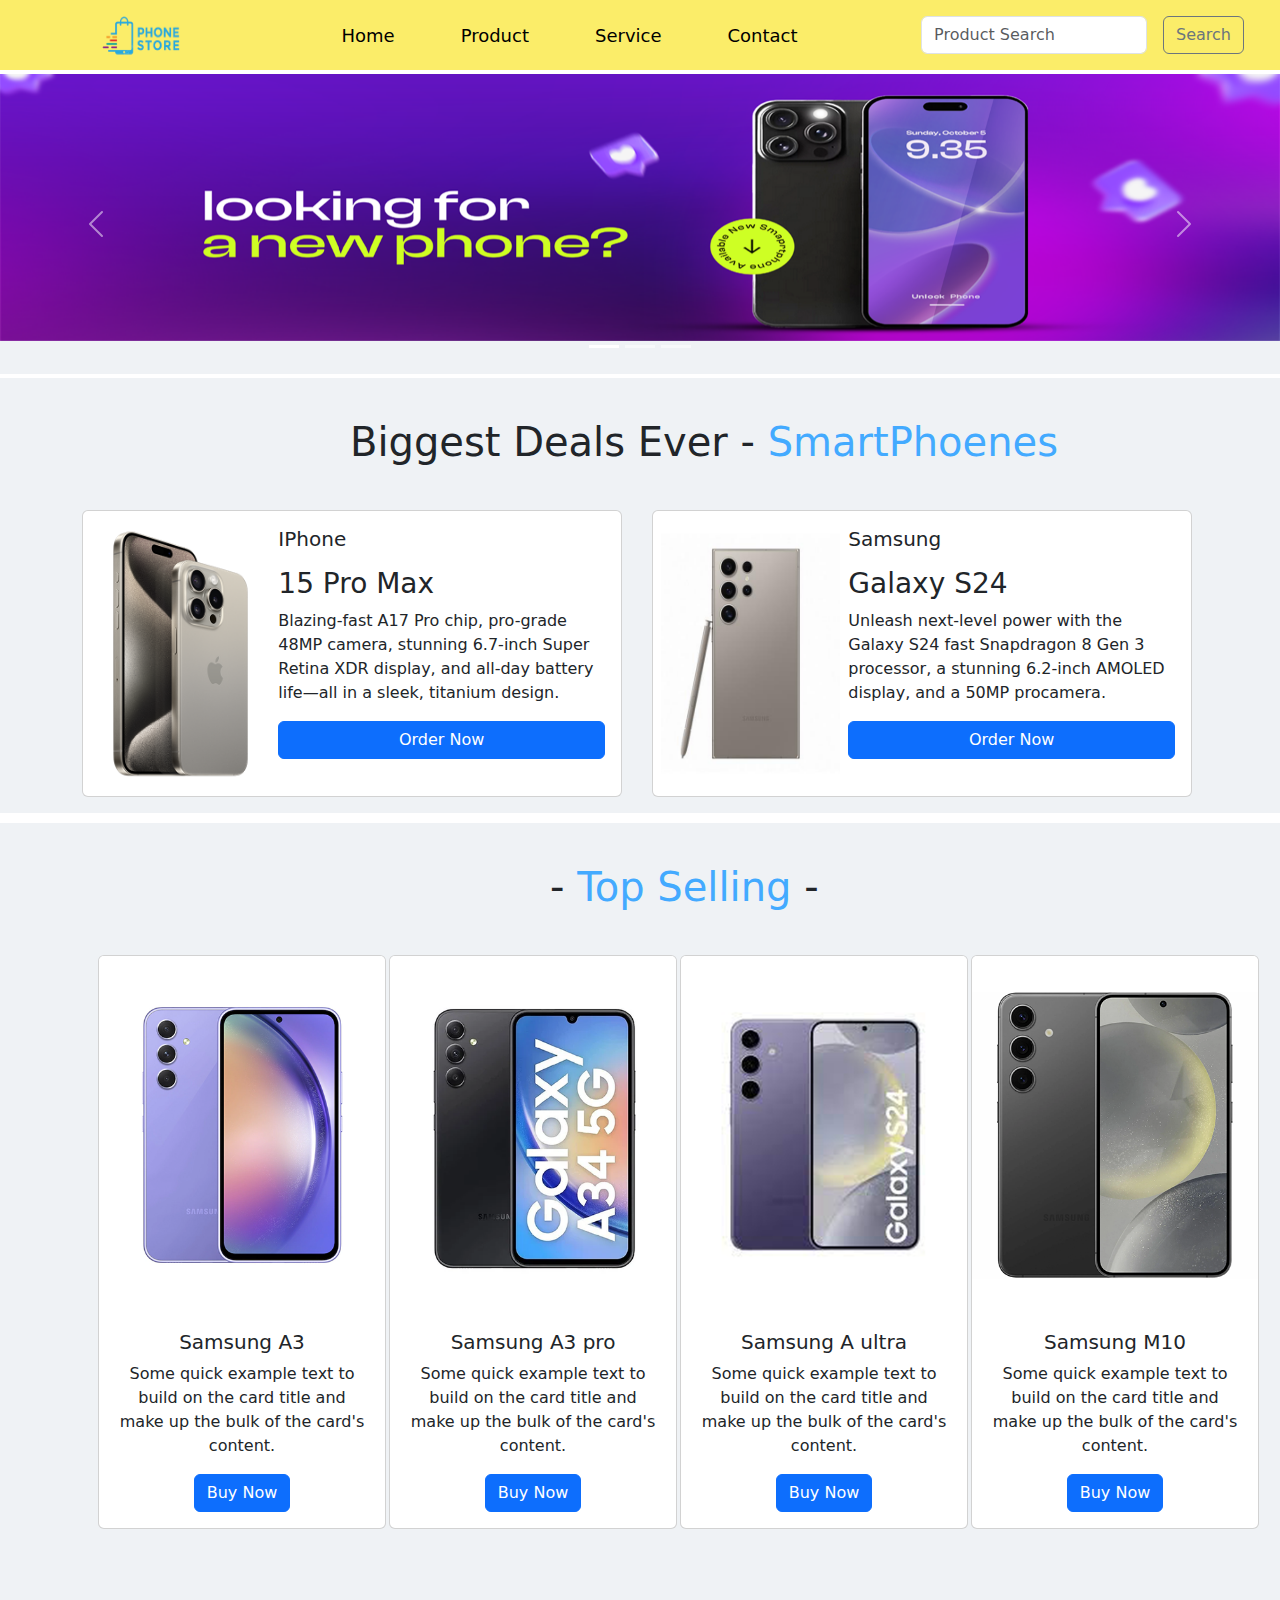
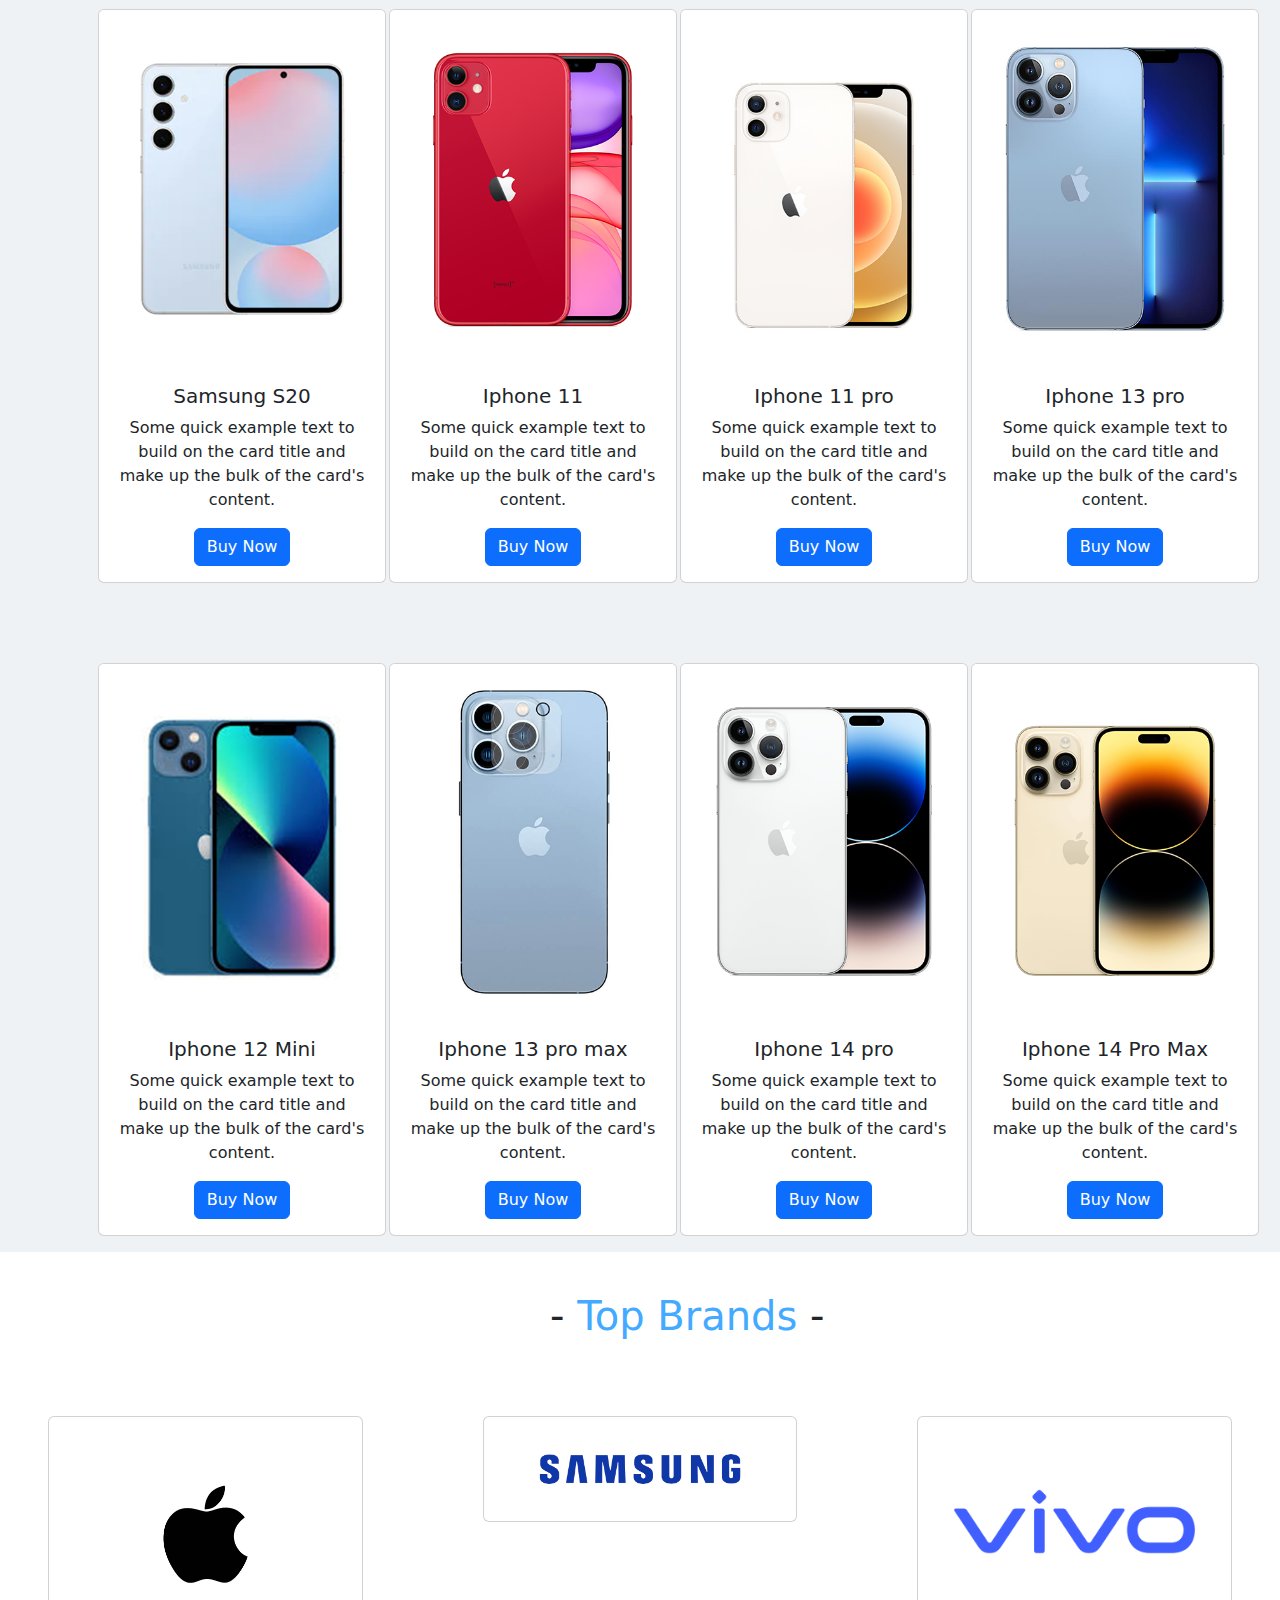
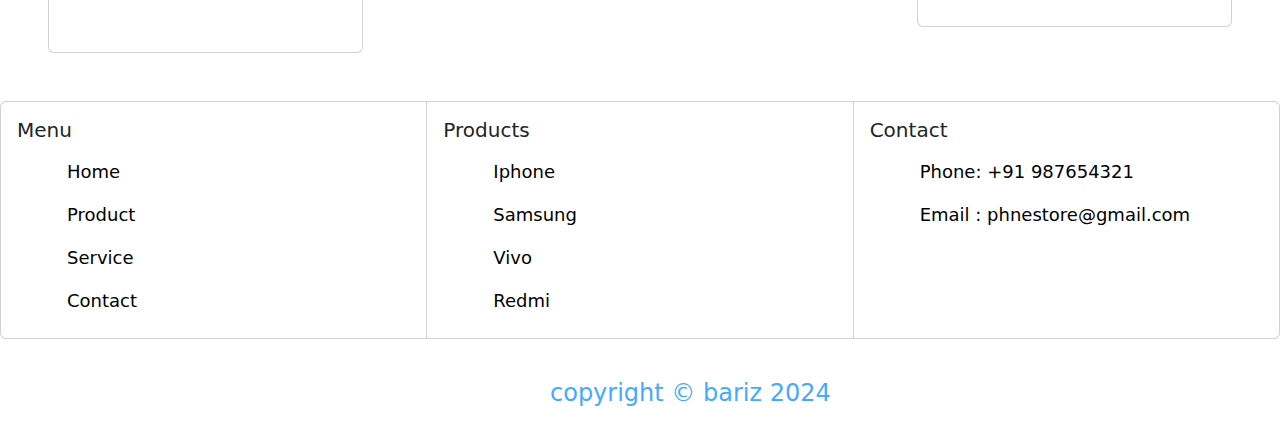
<file: index.html>
<!DOCTYPE html>
<html lang="en">

<head>
    <meta charset="UTF-8">
    <meta name="viewport" content="width=device-width, initial-scale=1.0">
    <title>Home</title>
    <link rel="stylesheet" href="./style.css">
    <link href="https://cdn.jsdelivr.net/npm/bootstrap@5.3.3/dist/css/bootstrap.min.css" rel="stylesheet"
        integrity="sha384-QWTKZyjpPEjISv5WaRU9OFeRpok6YctnYmDr5pNlyT2bRjXh0JMhjY6hW+ALEwIH" crossorigin="anonymous">
    <script src="https://cdn.jsdelivr.net/npm/bootstrap@5.3.3/dist/js/bootstrap.bundle.min.js"
        integrity="sha384-YvpcrYf0tY3lHB60NNkmXc5s9fDVZLESaAA55NDzOxhy9GkcIdslK1eN7N6jIeHz"
        crossorigin="anonymous"></script>
</head>

<body>
    <section>
        <!-- nav bar section its make nave bars icons and content -->
        <nav class="navbar navbar-expand-lg ">
            <div class="container-fluid  ">
                <img src="./logo.png" alt="logo" class="navlogo ">
                <ul class="navbar-nav">
                    <li class="nav-item ">
                        <a class="nav-link " aria-current="page" href="#">Home</a>
                    </li>
                    <li class="nav-item ">
                        <a class="nav-link" href="./product.html">Product</a>
                    </li>
                    <li class="nav-item ">
                        <a class="nav-link" href="./service.html">Service</a>
                    </li>
                    <li class="nav-item ">
                        <a class="nav-link" href="./contact.html">Contact</a>
                    </li>
                </ul>
                <form class="d-flex m-4" role="search">
                    <input class="form-control me-3" type="search" placeholder="Product Search" aria-label="Search">
                    <button class="btn btn-outline-secondary" type="submit">Search</button>
                </form>
            </div>
            </div>
        </nav>
    </section>
    <section>
        <!-- slide for cards images  -->
        <div id="carouselExampleIndicators" class="carousel slide cards mt-1 mb-1">
            <div class="carousel-indicators">
                <button type="button" data-bs-target="#carouselExampleIndicators" data-bs-slide-to="0" class="active"
                    aria-current="true" aria-label="Slide 1"></button>
                <button type="button" data-bs-target="#carouselExampleIndicators" data-bs-slide-to="1"
                    aria-label="Slide 2"></button>
                <button type="button" data-bs-target="#carouselExampleIndicators" data-bs-slide-to="2"
                    aria-label="Slide 3"></button>
            </div>
            <div class="carousel-inner cardmain">
                <div class="carousel-item active">
                    <img src="./slid4.png" class="d-block w-100" alt="slidimg">
                </div>
                <div class="carousel-item">
                    <img src="./slid2.png" class="d-block w-100" alt="slidimg">
                </div>
                <div class="carousel-item">
                    <img src="./slid3.png" class="d-block w-100" alt="slidimg">
                </div>
            </div>
            <button class="carousel-control-prev" type="button" data-bs-target="#carouselExampleIndicators"
                data-bs-slide="prev">
                <span class="carousel-control-prev-icon" aria-hidden="true"></span>
                <span class="visually-hidden">Previous</span>
            </button>
            <button class="carousel-control-next" type="button" data-bs-target="#carouselExampleIndicators"
                data-bs-slide="next">
                <span class="carousel-control-next-icon" aria-hidden="true"></span>
                <span class="visually-hidden">Next</span>
            </button>
        </div>
        </div>
    </section>
    <!-- two cards for main section  -->
    <section class="cards">
        <h1 class="del">Biggest Deals Ever - <span class="span1"> SmartPhoenes</span></h1>
        <div class="container-fluid ">
            <div class="container mt-4 ">
                <div class="row">
                    <div class="col-sm">
                        <div class="card mb-3" style="max-width: 540px;">
                            <div class="row g-0">
                                <div class="col-md-4">
                                    <img src="./phone1.png" class="img-fluid rounded-start m-2" alt="...">
                                </div>
                                <div class="col-md-8">
                                    <div class="card-body">
                                        <h5 class="card-title">IPhone</h5>
                                        <p class="card-text">
                                        <h3>15 Pro Max</h3>
                                        Blazing-fast A17 Pro chip, pro-grade 48MP camera, stunning 6.7-inch Super Retina
                                        XDR display, and all-day battery life—all in a sleek, titanium design.
                                        </p>
                                        <div class="d-grid gap-2">
                                            <button class="btn btn-primary" type="button">Order Now</button>
                                        </div>
                                    </div>
                                </div>
                            </div>
                        </div>
                    </div>
                    <div class="col-sm">
                        <div class="card mb-3" style="max-width: 540px;">
                            <div class="row g-0">
                                <div class="col-md-4">
                                    <img src="./phone2.png" class="img-fluid rounded-start m-2" alt="...">
                                </div>
                                <div class="col-md-8">
                                    <div class="card-body">
                                        <h5 class="card-title"> Samsung </h5>
                                        <p class="card-text">
                                        <h3>Galaxy S24 </h3>
                                        Unleash next-level power with the Galaxy S24 fast Snapdragon 8 Gen 3
                                        processor, a stunning 6.2-inch AMOLED display, and a 50MP procamera.
                                        </p>
                                        <div class="d-grid gap-2">
                                            <button class="btn btn-primary" type="button">Order Now</button>
                                        </div>
                                    </div>
                                </div>
                            </div>
                        </div>
                    </div>

                </div>
            </div>
        </div>
    </section>
    <!-- products  -->
    <section class="cards products">
        <h1 class="del1">-<span class="span1"> Top Selling </span>-</h1>
        <div class="container text-center">
            <div class="row row-cols-2 row-cols-lg-4 g-0 g-lg-5 ">
                <div class="col">
                    <div class="p-3">
                        <div class="card" style="width: 18rem;">
                            <img src="./pd1.png" class="card-img-top" alt="...">
                            <div class="card-body">
                                <h5 class="card-title">Samsung A3</h5>
                                <p class="card-text">Some quick example text to build on the card title and make up the
                                    bulk of the card's content.</p>
                                <a href="#" class="btn btn-primary"> Buy Now</a>
                            </div>
                        </div>
                    </div>
                </div>
                <div class="col">
                    <div class="p-3">
                        <div class="card" style="width: 18rem;">
                            <img src="./pd2.png" class="card-img-top" alt="...">
                            <div class="card-body">
                                <h5 class="card-title">Samsung A3 pro</h5>
                                <p class="card-text">Some quick example text to build on the card title and make up the
                                    bulk of the card's content.</p>
                                <a href="#" class="btn btn-primary">Buy Now</a>
                            </div>
                        </div>
                    </div>
                </div>
                <div class="col">
                    <div class="p-3">
                        <div class="card" style="width: 18rem;">
                            <img src="./pd3.png" class="card-img-top" alt="...">
                            <div class="card-body">
                                <h5 class="card-title">Samsung A ultra</h5>
                                <p class="card-text">Some quick example text to build on the card title and make up the
                                    bulk of the card's content.</p>
                                <a href="#" class="btn btn-primary">Buy Now</a>
                            </div>
                        </div>
                    </div>
                </div>
                <div class="col">
                    <div class="p-3">
                        <div class="card" style="width: 18rem;">
                            <img src="./pd4.png" class="card-img-top" alt="...">
                            <div class="card-body">
                                <h5 class="card-title">Samsung M10</h5>
                                <p class="card-text">Some quick example text to build on the card title and make up the
                                    bulk of the card's content.</p>
                                <a href="#" class="btn btn-primary">Buy Now</a>
                            </div>
                        </div>
                    </div>
                </div>
                <div class="col">
                    <div class="p-3">
                        <div class="card" style="width: 18rem;">
                            <img src="./pd5.png" class="card-img-top" alt="...">
                            <div class="card-body">
                                <h5 class="card-title">Samsung S20</h5>
                                <p class="card-text">Some quick example text to build on the card title and make up the
                                    bulk of the card's content.</p>
                                <a href="#" class="btn btn-primary">Buy Now</a>
                            </div>
                        </div>
                    </div>
                </div>
                <div class="col">
                    <div class="p-3">
                        <div class="card" style="width: 18rem;">
                            <img src="./pd6.png" class="card-img-top" alt="...">
                            <div class="card-body">
                                <h5 class="card-title">Iphone 11</h5>
                                <p class="card-text">Some quick example text to build on the card title and make up the
                                    bulk of the card's content.</p>
                                <a href="#" class="btn btn-primary">Buy Now</a>
                            </div>
                        </div>
                    </div>
                </div>
                <div class="col">
                    <div class="p-3">
                        <div class="card" style="width: 18rem;">
                            <img src="./pd7.png" class="card-img-top" alt="...">
                            <div class="card-body">
                                <h5 class="card-title">Iphone 11 pro</h5>
                                <p class="card-text">Some quick example text to build on the card title and make up the
                                    bulk of the card's content.</p>
                                <a href="#" class="btn btn-primary">Buy Now</a>
                            </div>
                        </div>
                    </div>
                </div>
                <div class="col">
                    <div class="p-3">
                        <div class="card" style="width: 18rem;">
                            <img src="./pd8.png" class="card-img-top" alt="...">
                            <div class="card-body">
                                <h5 class="card-title">Iphone 13 pro</h5>
                                <p class="card-text">Some quick example text to build on the card title and make up the
                                    bulk of the card's content.</p>
                                <a href="#" class="btn btn-primary">Buy Now</a>
                            </div>
                        </div>
                    </div>
                </div>
                <div class="col">
                    <div class="p-3">
                        <div class="card" style="width: 18rem;">
                            <img src="./pd9.png" class="card-img-top" alt="...">
                            <div class="card-body">
                                <h5 class="card-title">Iphone 12 Mini</h5>
                                <p class="card-text">Some quick example text to build on the card title and make up the
                                    bulk of the card's content.</p>
                                <a href="#" class="btn btn-primary">Buy Now</a>
                            </div>
                        </div>
                    </div>
                </div>
                <div class="col">
                    <div class="p-3">
                        <div class="card" style="width: 18rem;">
                            <img src="./pd10.png" class="card-img-top" alt="...">
                            <div class="card-body">
                                <h5 class="card-title">Iphone 13 pro max</h5>
                                <p class="card-text">Some quick example text to build on the card title and make up the
                                    bulk of the card's content.</p>
                                <a href="#" class="btn btn-primary">Buy Now</a>
                            </div>
                        </div>
                    </div>
                </div>
                <div class="col">
                    <div class="p-3">
                        <div class="card" style="width: 18rem;">
                            <img src="./pd11.png" class="card-img-top" alt="...">
                            <div class="card-body">
                                <h5 class="card-title">Iphone 14 pro</h5>
                                <p class="card-text">Some quick example text to build on the card title and make up the
                                    bulk of the card's content.</p>
                                <a href="#" class="btn btn-primary">Buy Now</a>
                            </div>
                        </div>
                    </div>
                </div>
                <div class="col">
                    <div class="p-3">
                        <div class="card" style="width: 18rem;">
                            <img src="./pd12.png" class="card-img-top" alt="...">
                            <div class="card-body">
                                <h5 class="card-title">Iphone 14 Pro Max</h5>
                                <p class="card-text">Some quick example text to build on the card title and make up the
                                    bulk of the card's content.</p>
                                <a href="#" class="btn btn-primary">Buy Now</a>
                            </div>
                        </div>
                    </div>
                </div>

            </div>
        </div>
    </section>
    <section>
        <h1 class="del1">-<span class="span1"> Top Brands </span>-</h1>
        <div class="row row-cols-1 row-cols-md-3 g-4">
            <div class="col">
              <div class="card m-5">
                <img src="./pngimg.com - apple_logo_PNG19688.png" class="card-img-top" alt="...">
               
              </div>
            </div>
            <div class="col">
              <div class="card  m-5">
                <img src="./samsung.png" class="card-img-top" alt="...">
               
              </div>
            </div>
            <div class="col">
              <div class="card m-5">
                <img src="./vivo.png" class="card-img-top" alt="...">
              </div>
            </div>
          </div>
    </section>
    <section>
        <footer>
            <div class="card-group ">
                <div class="card">
                  <div class="card-body">
                    <h5 class="card-title ">Menu</h5>
                    <ul class="navbar-nav">
                        <li class="nav-item ">
                            <a class="nav-link " aria-current="page" href="#">Home</a>
                        </li>
                        <li class="nav-item ">
                            <a class="nav-link" href="#">Product</a>
                        </li>
                        <li class="nav-item ">
                            <a class="nav-link" href="#">Service</a>
                        </li>
                        <li class="nav-item ">
                            <a class="nav-link" href="#">Contact</a>
                        </li>
                    </ul>
                    
                  </div>
                  
                </div>
                <div class="card">
                  <div class="card-body">
                    <h5 class="card-title">Products</h5>
                    <ul class="navbar-nav">
                        <li class="nav-item ">
                            <a class="nav-link " href="#">Iphone</a>
                        </li>
                        <li class="nav-item ">
                            <a class="nav-link" href="#">Samsung</a>
                        </li>
                        <li class="nav-item ">
                            <a class="nav-link" href="#">Vivo </a>
                        </li>
                        <li class="nav-item ">
                            <a class="nav-link" href="#">Redmi</a>
                        </li>
                    </ul>
                  </div>
                </div>
                <div class="card">
                  <div class="card-body">
                    <h5 class="card-title">Contact</h5>
                    <ul class="navbar-nav">
                        <li class="nav-item ">
                            <a class="nav-link " href="#">Phone:  +91 987654321 </a>
                        </li>
                        <li class="nav-item ">
                            <a class="nav-link" href="#">Email : phnestore@gmail.com </a>
                        </li>
                        </li>
                    </ul>
                  </div>
                </div>
              </div>
        </footer>
    </section>
    <section>
        <h4 class="del1"><span class="span1"> copyright © bariz 2024 </span></h4>
    </section>
</body>

</html>
</file>
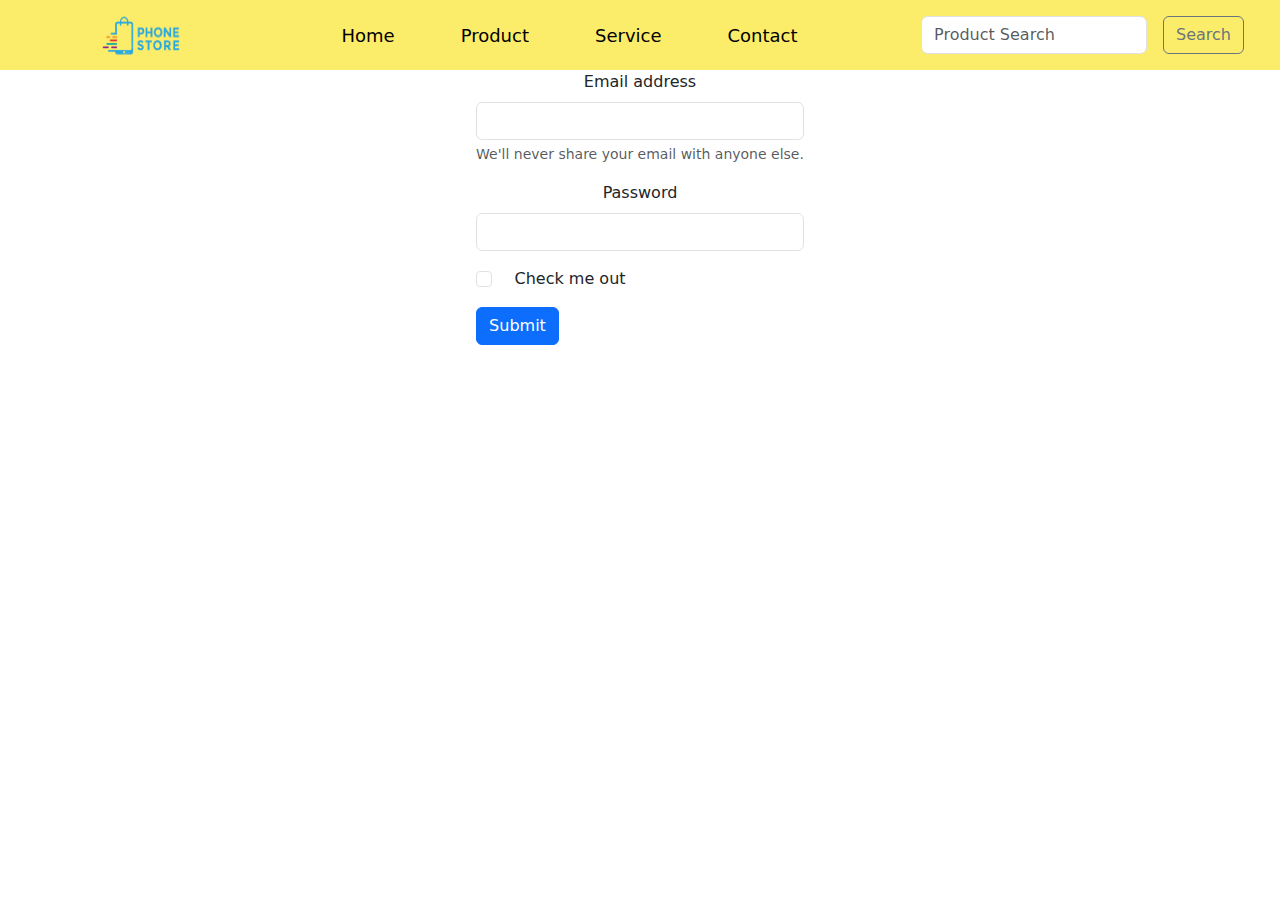
<file: contact.html>
<!DOCTYPE html>
<html lang="en">
<head>
    <meta charset="UTF-8">
    <meta name="viewport" content="width=device-width, initial-scale=1.0">
    <title>Contact</title>
    <link rel="stylesheet" href="./style.css">
    <link href="https://cdn.jsdelivr.net/npm/bootstrap@5.3.3/dist/css/bootstrap.min.css" rel="stylesheet"
        integrity="sha384-QWTKZyjpPEjISv5WaRU9OFeRpok6YctnYmDr5pNlyT2bRjXh0JMhjY6hW+ALEwIH" crossorigin="anonymous">
    <script src="https://cdn.jsdelivr.net/npm/bootstrap@5.3.3/dist/js/bootstrap.bundle.min.js"
        integrity="sha384-YvpcrYf0tY3lHB60NNkmXc5s9fDVZLESaAA55NDzOxhy9GkcIdslK1eN7N6jIeHz"
        crossorigin="anonymous"></script>
</head>
<body>
    <section>
        <!-- nav bar section its make nave bars icons and content -->
        <nav class="navbar navbar-expand-lg ">
            <div class="container-fluid  ">
                <img src="./logo.png" alt="logo" class="navlogo ">
                <ul class="navbar-nav">
                    <li class="nav-item ">
                        <a class="nav-link " aria-current="page" href="index.html">Home</a>
                    </li>
                    <li class="nav-item ">
                        <a class="nav-link" href="./product.html">Product</a>
                    </li>
                    <li class="nav-item ">
                        <a class="nav-link" href="./service.html">Service</a>
                    </li>
                    <li class="nav-item ">
                        <a class="nav-link" href="./contact.html">Contact</a>
                    </li>
                </ul>
                <form class="d-flex m-4" role="search">
                    <input class="form-control me-3" type="search" placeholder="Product Search" aria-label="Search">
                    <button class="btn btn-outline-secondary" type="submit">Search</button>
                </form>
            </div>
            </div>
        </nav>
    </section>
    <section  class="d-flex justify-content-center">
        <form  >
            <div class="mb-3 w-100 text-center">
              <label for="exampleInputEmail1" class="form-label">Email address</label>
              <input type="email" class="form-control" id="exampleInputEmail1" aria-describedby="emailHelp">
              <div id="emailHelp" class="form-text">We'll never share your email with anyone else.</div>
            </div>
            <div class="mb-3 text-center w-100 " >
              <label for="exampleInputPassword1" class="form-label">Password</label>
              <input type="password" class="form-control" id="exampleInputPassword1">
            </div>
            <div class="mb-3 form-check text-center w-50 ">
              <input type="checkbox" class="form-check-input" id="exampleCheck1">
              <label class="form-check-label" for="exampleCheck1">Check me out</label>
            </div>
            <button type="submit" class="btn btn-primary ">Submit</button>
          </form>
    </section>
    
</body>
</html>
</file>
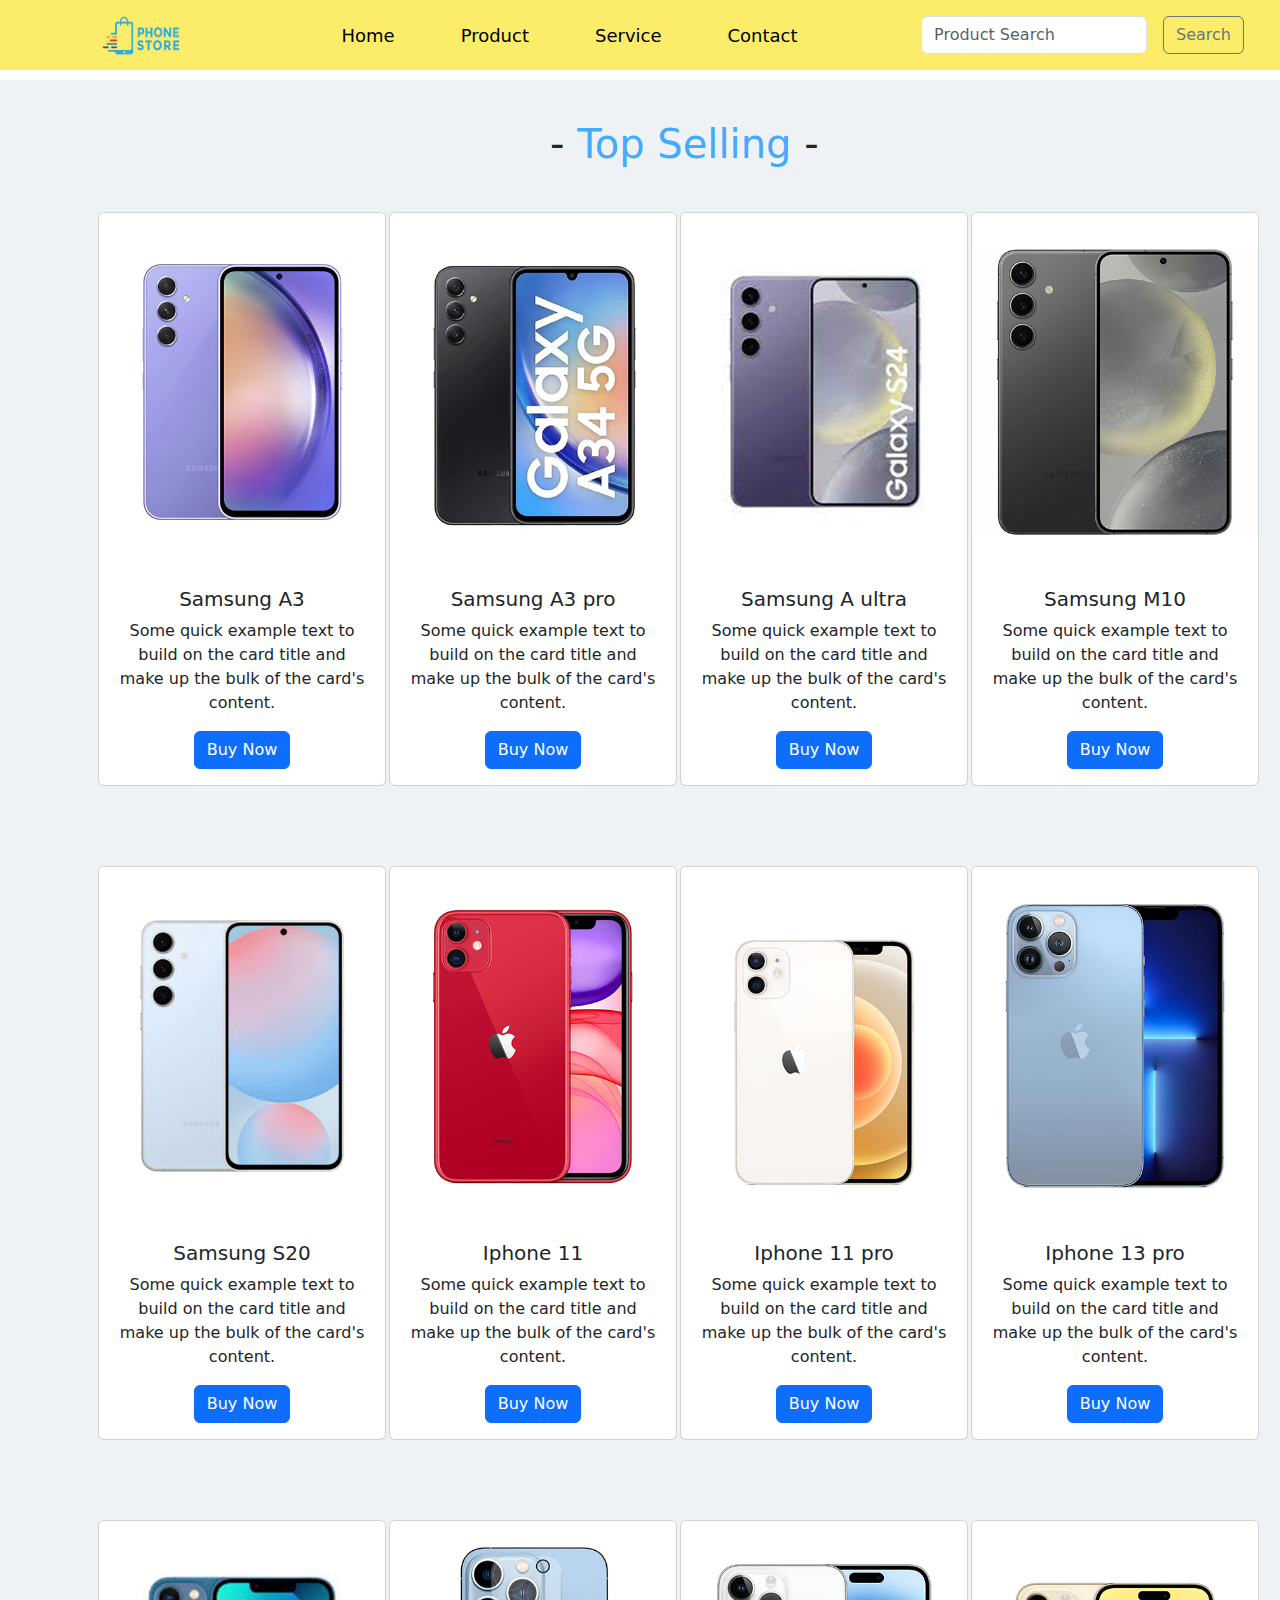
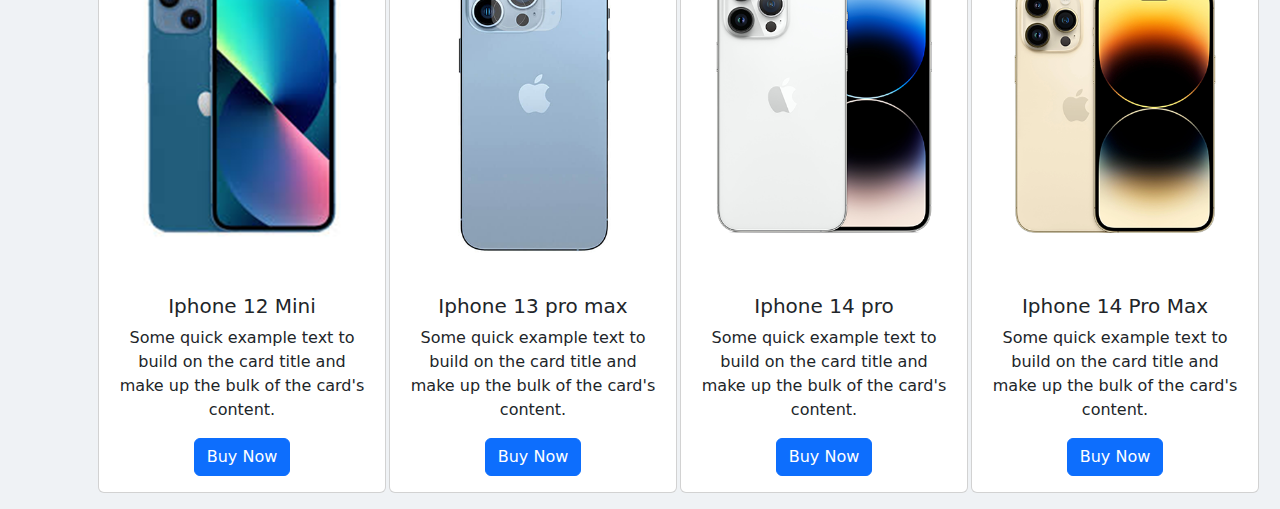
<file: product.html>
<!DOCTYPE html>
<html lang="en">
<head>
    <meta charset="UTF-8">
    <meta name="viewport" content="width=device-width, initial-scale=1.0">
    <title>Products</title>
    <link rel="stylesheet" href="./style.css">
    <link href="https://cdn.jsdelivr.net/npm/bootstrap@5.3.3/dist/css/bootstrap.min.css" rel="stylesheet"
        integrity="sha384-QWTKZyjpPEjISv5WaRU9OFeRpok6YctnYmDr5pNlyT2bRjXh0JMhjY6hW+ALEwIH" crossorigin="anonymous">
    <script src="https://cdn.jsdelivr.net/npm/bootstrap@5.3.3/dist/js/bootstrap.bundle.min.js"
        integrity="sha384-YvpcrYf0tY3lHB60NNkmXc5s9fDVZLESaAA55NDzOxhy9GkcIdslK1eN7N6jIeHz"
        crossorigin="anonymous"></script>
</head>
<body>
    <section>
        <!-- nav bar section its make nave bars icons and content -->
        <nav class="navbar navbar-expand-lg ">
            <div class="container-fluid  ">
                <img src="./logo.png" alt="logo" class="navlogo ">
                <ul class="navbar-nav">
                    <li class="nav-item ">
                        <a class="nav-link " aria-current="page" href="index.html">Home</a>
                    </li>
                    <li class="nav-item ">
                        <a class="nav-link" href="./product.html">Product</a>
                    </li>
                    <li class="nav-item ">
                        <a class="nav-link" href="./service.html">Service</a>
                    </li>
                    <li class="nav-item ">
                        <a class="nav-link" href="./contact.html">Contact</a>
                    </li>
                </ul>
                <form class="d-flex m-4" role="search">
                    <input class="form-control me-3" type="search" placeholder="Product Search" aria-label="Search">
                    <button class="btn btn-outline-secondary" type="submit">Search</button>
                </form>
            </div>
            </div>
        </nav>
    </section>
    <section class="cards products">
        <h1 class="del1">-<span class="span1"> Top Selling </span>-</h1>
        <div class="container text-center">
            <div class="row row-cols-2 row-cols-lg-4 g-0 g-lg-5 ">
                <div class="col">
                    <div class="p-3">
                        <div class="card" style="width: 18rem;">
                            <img src="./pd1.png" class="card-img-top" alt="...">
                            <div class="card-body">
                                <h5 class="card-title">Samsung A3</h5>
                                <p class="card-text">Some quick example text to build on the card title and make up the
                                    bulk of the card's content.</p>
                                <a href="#" class="btn btn-primary"> Buy Now</a>
                            </div>
                        </div>
                    </div>
                </div>
                <div class="col">
                    <div class="p-3">
                        <div class="card" style="width: 18rem;">
                            <img src="./pd2.png" class="card-img-top" alt="...">
                            <div class="card-body">
                                <h5 class="card-title">Samsung A3 pro</h5>
                                <p class="card-text">Some quick example text to build on the card title and make up the
                                    bulk of the card's content.</p>
                                <a href="#" class="btn btn-primary">Buy Now</a>
                            </div>
                        </div>
                    </div>
                </div>
                <div class="col">
                    <div class="p-3">
                        <div class="card" style="width: 18rem;">
                            <img src="./pd3.png" class="card-img-top" alt="...">
                            <div class="card-body">
                                <h5 class="card-title">Samsung A ultra</h5>
                                <p class="card-text">Some quick example text to build on the card title and make up the
                                    bulk of the card's content.</p>
                                <a href="#" class="btn btn-primary">Buy Now</a>
                            </div>
                        </div>
                    </div>
                </div>
                <div class="col">
                    <div class="p-3">
                        <div class="card" style="width: 18rem;">
                            <img src="./pd4.png" class="card-img-top" alt="...">
                            <div class="card-body">
                                <h5 class="card-title">Samsung M10</h5>
                                <p class="card-text">Some quick example text to build on the card title and make up the
                                    bulk of the card's content.</p>
                                <a href="#" class="btn btn-primary">Buy Now</a>
                            </div>
                        </div>
                    </div>
                </div>
                <div class="col">
                    <div class="p-3">
                        <div class="card" style="width: 18rem;">
                            <img src="./pd5.png" class="card-img-top" alt="...">
                            <div class="card-body">
                                <h5 class="card-title">Samsung S20</h5>
                                <p class="card-text">Some quick example text to build on the card title and make up the
                                    bulk of the card's content.</p>
                                <a href="#" class="btn btn-primary">Buy Now</a>
                            </div>
                        </div>
                    </div>
                </div>
                <div class="col">
                    <div class="p-3">
                        <div class="card" style="width: 18rem;">
                            <img src="./pd6.png" class="card-img-top" alt="...">
                            <div class="card-body">
                                <h5 class="card-title">Iphone 11</h5>
                                <p class="card-text">Some quick example text to build on the card title and make up the
                                    bulk of the card's content.</p>
                                <a href="#" class="btn btn-primary">Buy Now</a>
                            </div>
                        </div>
                    </div>
                </div>
                <div class="col">
                    <div class="p-3">
                        <div class="card" style="width: 18rem;">
                            <img src="./pd7.png" class="card-img-top" alt="...">
                            <div class="card-body">
                                <h5 class="card-title">Iphone 11 pro</h5>
                                <p class="card-text">Some quick example text to build on the card title and make up the
                                    bulk of the card's content.</p>
                                <a href="#" class="btn btn-primary">Buy Now</a>
                            </div>
                        </div>
                    </div>
                </div>
                <div class="col">
                    <div class="p-3">
                        <div class="card" style="width: 18rem;">
                            <img src="./pd8.png" class="card-img-top" alt="...">
                            <div class="card-body">
                                <h5 class="card-title">Iphone 13 pro</h5>
                                <p class="card-text">Some quick example text to build on the card title and make up the
                                    bulk of the card's content.</p>
                                <a href="#" class="btn btn-primary">Buy Now</a>
                            </div>
                        </div>
                    </div>
                </div>
                <div class="col">
                    <div class="p-3">
                        <div class="card" style="width: 18rem;">
                            <img src="./pd9.png" class="card-img-top" alt="...">
                            <div class="card-body">
                                <h5 class="card-title">Iphone 12 Mini</h5>
                                <p class="card-text">Some quick example text to build on the card title and make up the
                                    bulk of the card's content.</p>
                                <a href="#" class="btn btn-primary">Buy Now</a>
                            </div>
                        </div>
                    </div>
                </div>
                <div class="col">
                    <div class="p-3">
                        <div class="card" style="width: 18rem;">
                            <img src="./pd10.png" class="card-img-top" alt="...">
                            <div class="card-body">
                                <h5 class="card-title">Iphone 13 pro max</h5>
                                <p class="card-text">Some quick example text to build on the card title and make up the
                                    bulk of the card's content.</p>
                                <a href="#" class="btn btn-primary">Buy Now</a>
                            </div>
                        </div>
                    </div>
                </div>
                <div class="col">
                    <div class="p-3">
                        <div class="card" style="width: 18rem;">
                            <img src="./pd11.png" class="card-img-top" alt="...">
                            <div class="card-body">
                                <h5 class="card-title">Iphone 14 pro</h5>
                                <p class="card-text">Some quick example text to build on the card title and make up the
                                    bulk of the card's content.</p>
                                <a href="#" class="btn btn-primary">Buy Now</a>
                            </div>
                        </div>
                    </div>
                </div>
                <div class="col">
                    <div class="p-3">
                        <div class="card" style="width: 18rem;">
                            <img src="./pd12.png" class="card-img-top" alt="...">
                            <div class="card-body">
                                <h5 class="card-title">Iphone 14 Pro Max</h5>
                                <p class="card-text">Some quick example text to build on the card title and make up the
                                    bulk of the card's content.</p>
                                <a href="#" class="btn btn-primary">Buy Now</a>
                            </div>
                        </div>
                    </div>
                </div>

            </div>
        </div>
    </section>
</body>
</html>
</file>
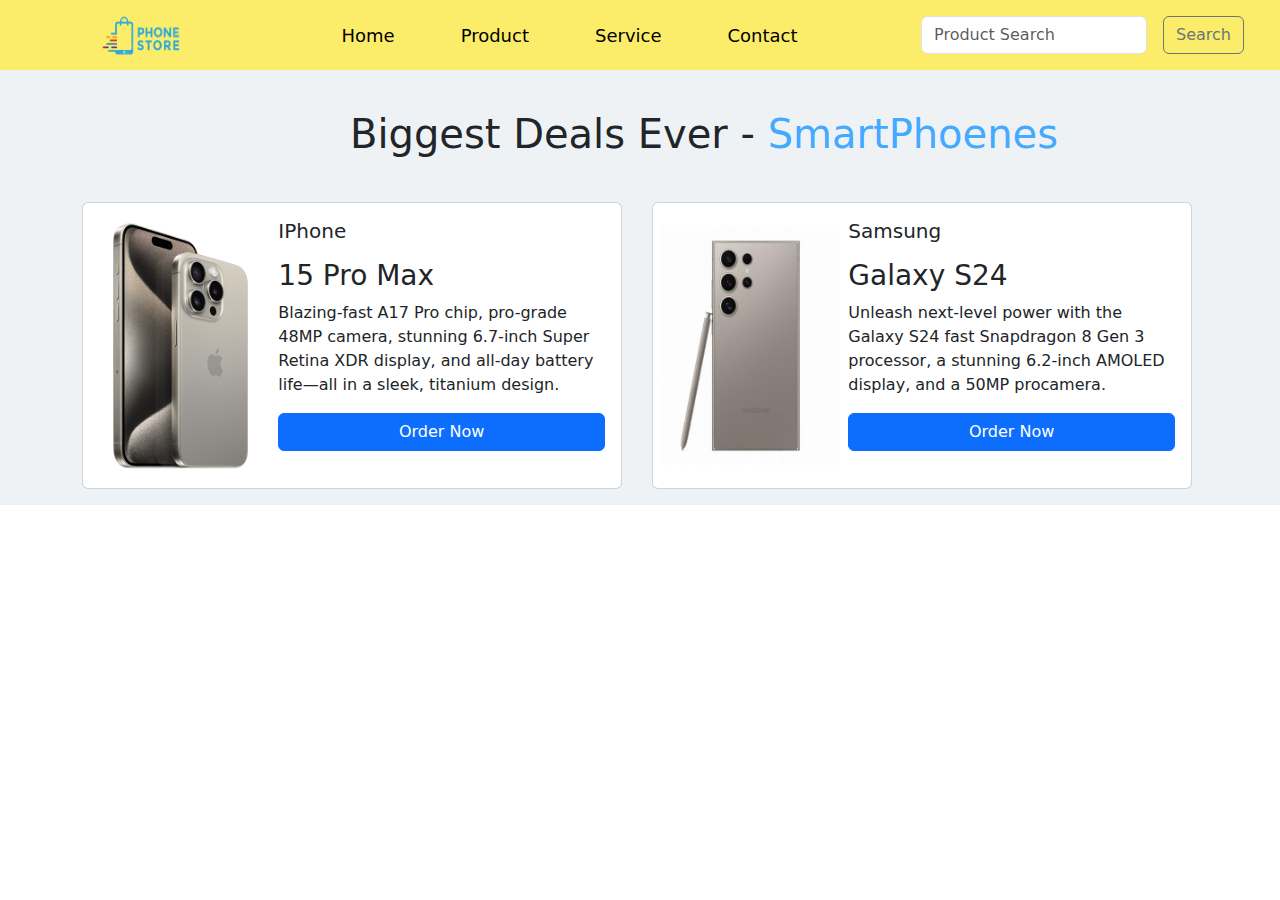
<file: service.html>
<!DOCTYPE html>
<html lang="en">
<head>
    <meta charset="UTF-8">
    <meta name="viewport" content="width=device-width, initial-scale=1.0">
    <title>Service</title>
    <link rel="stylesheet" href="./style.css">
    <link href="https://cdn.jsdelivr.net/npm/bootstrap@5.3.3/dist/css/bootstrap.min.css" rel="stylesheet"
        integrity="sha384-QWTKZyjpPEjISv5WaRU9OFeRpok6YctnYmDr5pNlyT2bRjXh0JMhjY6hW+ALEwIH" crossorigin="anonymous">
    <script src="https://cdn.jsdelivr.net/npm/bootstrap@5.3.3/dist/js/bootstrap.bundle.min.js"
        integrity="sha384-YvpcrYf0tY3lHB60NNkmXc5s9fDVZLESaAA55NDzOxhy9GkcIdslK1eN7N6jIeHz"
        crossorigin="anonymous"></script>
</head>
<body>
    <section>
        <!-- nav bar section its make nave bars icons and content -->
        <nav class="navbar navbar-expand-lg ">
            <div class="container-fluid  ">
                <img src="./logo.png" alt="logo" class="navlogo ">
                <ul class="navbar-nav">
                    <li class="nav-item ">
                        <a class="nav-link " aria-current="page" href="index.html">Home</a>
                    </li>
                    <li class="nav-item ">
                        <a class="nav-link" href="./product.html">Product</a>
                    </li>
                    <li class="nav-item ">
                        <a class="nav-link" href="./service.html">Service</a>
                    </li>
                    <li class="nav-item ">
                        <a class="nav-link" href="./contact.html">Contact</a>
                    </li>
                </ul>
                <form class="d-flex m-4" role="search">
                    <input class="form-control me-3" type="search" placeholder="Product Search" aria-label="Search">
                    <button class="btn btn-outline-secondary" type="submit">Search</button>
                </form>
            </div>
            </div>
        </nav>
    </section>
    <section class="cards">
        <h1 class="del">Biggest Deals Ever - <span class="span1"> SmartPhoenes</span></h1>
        <div class="container-fluid ">
            <div class="container mt-4 ">
                <div class="row">
                    <div class="col-sm">
                        <div class="card mb-3" style="max-width: 540px;">
                            <div class="row g-0">
                                <div class="col-md-4">
                                    <img src="./phone1.png" class="img-fluid rounded-start m-2" alt="...">
                                </div>
                                <div class="col-md-8">
                                    <div class="card-body">
                                        <h5 class="card-title">IPhone</h5>
                                        <p class="card-text">
                                        <h3>15 Pro Max</h3>
                                        Blazing-fast A17 Pro chip, pro-grade 48MP camera, stunning 6.7-inch Super Retina
                                        XDR display, and all-day battery life—all in a sleek, titanium design.
                                        </p>
                                        <div class="d-grid gap-2">
                                            <button class="btn btn-primary" type="button">Order Now</button>
                                        </div>
                                    </div>
                                </div>
                            </div>
                        </div>
                    </div>
                    <div class="col-sm">
                        <div class="card mb-3" style="max-width: 540px;">
                            <div class="row g-0">
                                <div class="col-md-4">
                                    <img src="./phone2.png" class="img-fluid rounded-start m-2" alt="...">
                                </div>
                                <div class="col-md-8">
                                    <div class="card-body">
                                        <h5 class="card-title"> Samsung </h5>
                                        <p class="card-text">
                                        <h3>Galaxy S24 </h3>
                                        Unleash next-level power with the Galaxy S24 fast Snapdragon 8 Gen 3
                                        processor, a stunning 6.2-inch AMOLED display, and a 50MP procamera.
                                        </p>
                                        <div class="d-grid gap-2">
                                            <button class="btn btn-primary" type="button">Order Now</button>
                                        </div>
                                    </div>
                                </div>
                            </div>
                        </div>
                    </div>

                </div>
            </div>
        </div>
    </section>
</body>
</html>
</file>
<file: style.css>
*{
    padding: 0px;
    margin: 0;
    list-style: none;
    text-decoration: none;
    
}
.navlogo{
    width: 100px;
    height: 120px;
}
.navbar{
    width: 100%;
    height: 70px;
    background-color: #fae842cb;
    
}
.navlogo{
    margin-left: 80px;
}
.navbar-nav a{
    margin-left: 50px;
    font-size: 18px;
    font-weight: 500;
    color: rgb(0, 0, 0);
}
.navbar-nav a:hover{
    margin-left: 50px;
    font-size: 18px;
    font-weight: 500;
    color: rgb(5, 176, 255);
}
.cardmain{
   height: 300px;
    
}
.del{
    margin-left: 350px;
    padding: 40px 0px 20px 0px;
}
.span1{
    color: #43aaff;
}
.cards{
    background-color: rgba(231, 236, 240, 0.671);
}
.products{
    margin-top: 10px;
}
.del1{
    margin-left: 550px;
    padding: 40px 0px 20px 0px;
}
</file>
